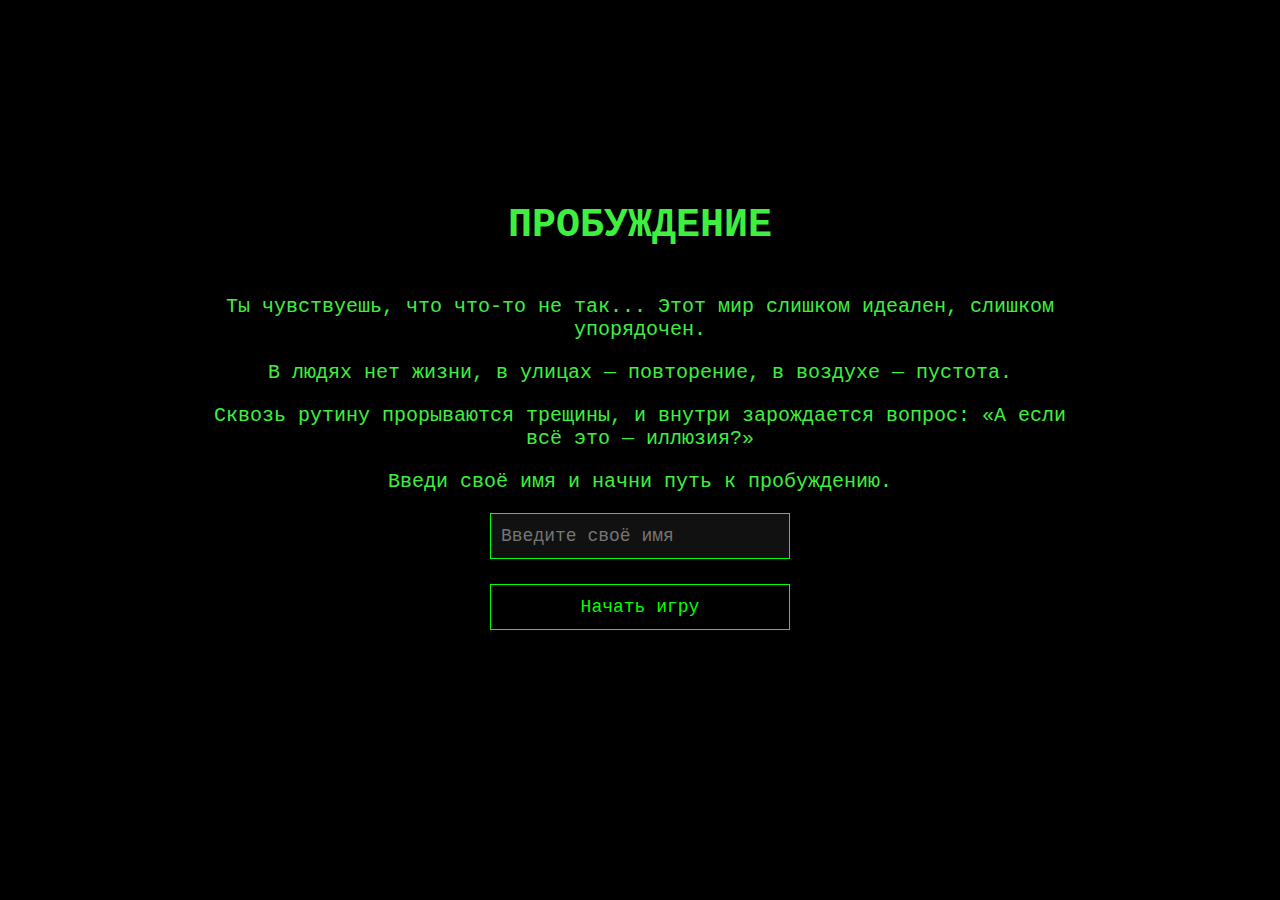
<file: project 2 _rpg/index.html>
<!doctype html>
<html lang="ru">
<head>
    <meta charset="UTF-8">
    <meta name="viewport"
          content="width=device-width, user-scalable=no, initial-scale=1.0, maximum-scale=1.0, minimum-scale=1.0">
    <meta http-equiv="X-UA-Compatible" content="ie=edge">
    <title>Do you wanna play game?</title>
    <link rel="stylesheet" href="style.css">
</head>
<body>
<canvas id="matrix-canvas"></canvas>
<main class="container">
    <div id="start-screen">
        <h1 class="glitch-text neon-green">ПРОБУЖДЕНИЕ</h1>
        <div id="start-description">
            <p>Ты чувствуешь, что что-то не так... Этот мир слишком идеален, слишком упорядочен.</p>
            <p>В людях нет жизни, в улицах — повторение, в воздухе — пустота.</p>
            <p>Сквозь рутину прорываются трещины, и внутри зарождается вопрос: «А если всё это — иллюзия?»</p>
            <p>Введи своё имя и начни путь к пробуждению.</p>
        </div>
        <div class="start">
            <input type="text" id="player-name" placeholder="Введите своё имя" class="dark-input">
            <button id="start-button">Начать игру</button>
        </div>
    </div>

    <div id="game-interface" class="hidden">
        <div id="character-panel">
            <div class="character">
                <h2 id="character-name" class="char-name neon-blue">Нео</h2>
                <div class="stats-container">
                    <div class="stat">
                        <label>Здоровье:</label>
                        <span id="stat-health">100</span>
                    </div>
                    <div class="stat">
                        <label>Сила:</label>
                        <span id="stat-strength">10</span>
                    </div>
                    <div class="stat">
                        <label>Защита:</label>
                        <span id="stat-defense">5</span>
                    </div>
                    <div class="stat">
                        <label>Осознанность:</label>
                        <span id="stat-awareness">0</span>
                    </div>
                </div>
            </div>
            <div id="inventory">
                <h3>Инвентарь</h3>
                <div id="items"></div>
            </div>
        </div>

        <div id="action-panel">
            <h3>Действия</h3>
            <div id="action-buttons"></div>
            <div id="combat-actions" class="hidden">
                <button id="attack-btn">Атаковать</button>
                <button id="dodge-btn">Уклоняться</button>
            </div>
            <button id="restart-button">♻️</button>
        </div>

        <div id="location-description">
            <h3 id="location-name">Офис</h3>
            <p id="location-text">
                Вы в сером офисе. На столе мигает монитор.
            </p>
        </div>

        <div id="log-panel">
            <h3>Журнал</h3>
            <div id="log-content"></div>
        </div>
    </div>
<!--    <div id="matrix-code" class="hidden"></div>-->

    <div id="ending-screen" class="hidden">
        <h2>Игра завершена</h2>
        <p id="end-message"></p>
    </div>
</main>
<script src="javascript.js"></script>
</body>
</html>
</file>
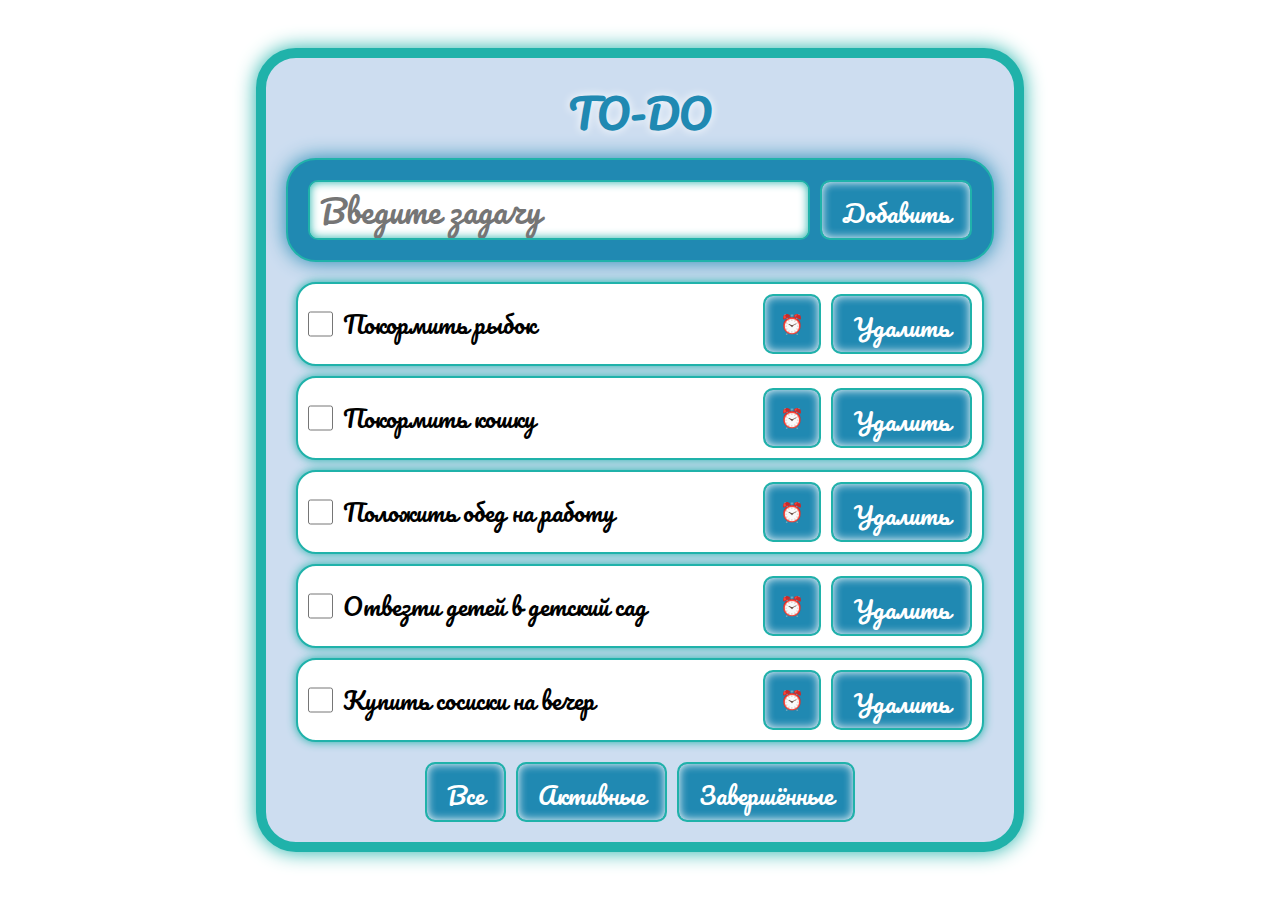
<file: project 3 _todo/index.html>
<!DOCTYPE html>
<html lang="ru">

<head>
    <meta charset="UTF-8">
    <meta name="viewport" content="width=device-width, initial-scale=1.0">
    <link rel="preconnect" href="https://fonts.googleapis.com">
    <link rel="preconnect" href="https://fonts.gstatic.com" crossorigin>
    <link
        href="https://fonts.googleapis.com/css2?family=Pacifico&family=Roboto:ital,wght@0,100..900;1,100..900&display=swap"
        rel="stylesheet">
    <link rel="stylesheet" href="/project 3 _todo/style.css">
    <title>TO-DO ✅</title>
</head>

<body>
    <div class="container">
        <p class="title">TO-DO</p>
        <form class="input-wrapper">
            <input type="text" placeholder="Введите задачу" id="input" class="input-task" required>
            <button type="submit" id="submit" class="button">Добавить</button>
        </form>
        <ul id="task-list">

            <li class="task-item">
<!--                <input type="checkbox" ${task.completed ? 'checked' : ''}>-->
<!--                <span class="task-text">${task.text}</span>-->
<!--                <button class="task-timer">⏰</button>-->
<!--                <button class="delete-btn button">Удалить</button>-->
            </li>
        </ul>
        <section class="task-options">
            <button class="button" id="unsorted">Все</button>
            <button class="button" id="active">Активные</button>
            <button class="button" id="completed">Завершённые</button>
        </section>
    </div>
    <div id="custom-alert" class="modal">
        <div class="modal-content">
            <p id="alert-message"></p>
            <button id="ok-button" class="button">OK</button>
        </div>
    </div>
    <script src="/project 3 _todo/javascript.js"></script>
</body>

</html>
</file>
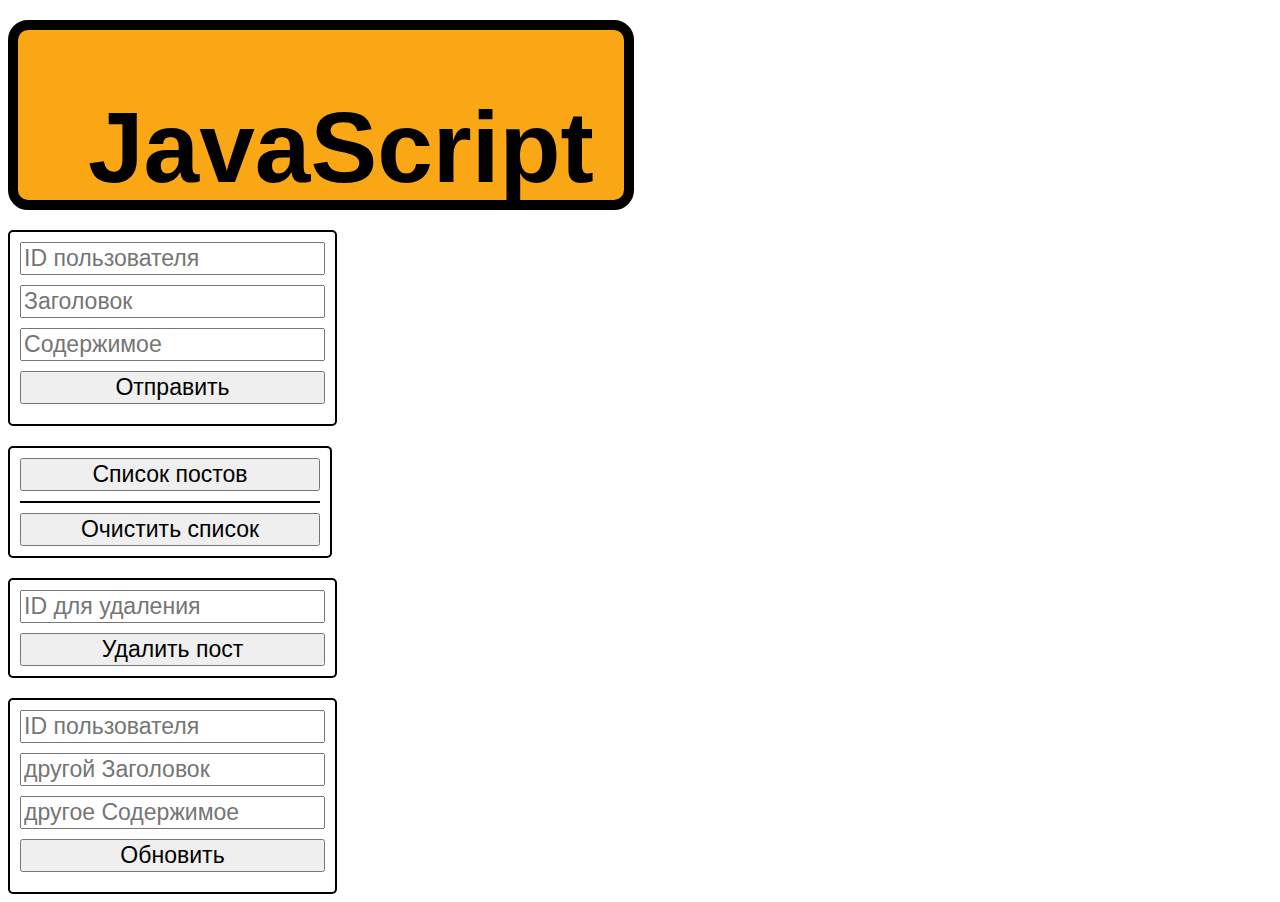
<file: fetchApi.html>
<!doctype html>
<html lang="ru">
<head>
    <meta charset="UTF-8">
    <meta name="viewport"
          content="width=device-width, user-scalable=no, initial-scale=1.0, maximum-scale=1.0, minimum-scale=1.0">
    <meta http-equiv="X-UA-Compatible" content="ie=edge">
    <title>AJAX и Fetch API 📲</title>
    <style>
        h1 {
            font-size: 100px;
            color: black;
            background: #faa716;
            padding: 60px 30px 10px 70px;
            margin: 20px 0;
            width: fit-content;
            min-width: 100px;
            height: 100px;
            display: flex;
            justify-content: end;
            border: 10px solid black;
            font-family: "Apple Symbols", sans-serif;
            border-radius: 20px;
        }

        * {
            font-size: 1.2rem;
        }
        .wrapper {
            display: flex;
            flex-direction: column;
            gap: 10px;
            border: 2px solid black;
            width: fit-content;
            padding: 10px;
            min-width: 300px;
            /*min-height: 110px;*/
            border-radius: 5px;
        }

        .container {
            display: flex;
            flex-direction: column;
            gap: 20px;
        }

        #post-list {
            border: 1px solid black;
            padding-left: 5px;
            list-style: none;
            margin: 0;
        }

    </style>
</head>
<body>
    <h1 id="main-title">JavaScript</h1>
    <div class="container">
        <form action="" class="wrapper">
            <input type="text" id="user-id" placeholder="ID пользователя">
            <input type="text" id="title" placeholder="Заголовок">
            <input type="email" id="post" placeholder="Содержимое">
            <button type="button" id="save-data-btn">Отправить</button>
            <div id="answers"></div>
        </form>
        <form action="" class="wrapper">
            <button type="button" id="load-data-btn">Список постов</button>
            <ul id="post-list"></ul>
            <button type="button" id="clear-list">Очистить список</button>
        </form>
        <form action="" class="wrapper">
            <input type="text" id="delete-id" placeholder="ID для удаления">
            <button type="button" id="delete-btn">Удалить пост</button>
        </form>
        <form action="" class="wrapper">
            <input type="number" id="new-user-id" placeholder="ID пользователя" max="100">
            <input type="text" id="new-title" placeholder="другой Заголовок">
            <input type="email" id="new-post" placeholder="другое Содержимое">
            <button type="button" id="put">Обновить</button>
            <div id="upload-data"></div>
        </form>

    </div>
<script src="js/lesson32.js">
</script>
</body>
</html>
</file>
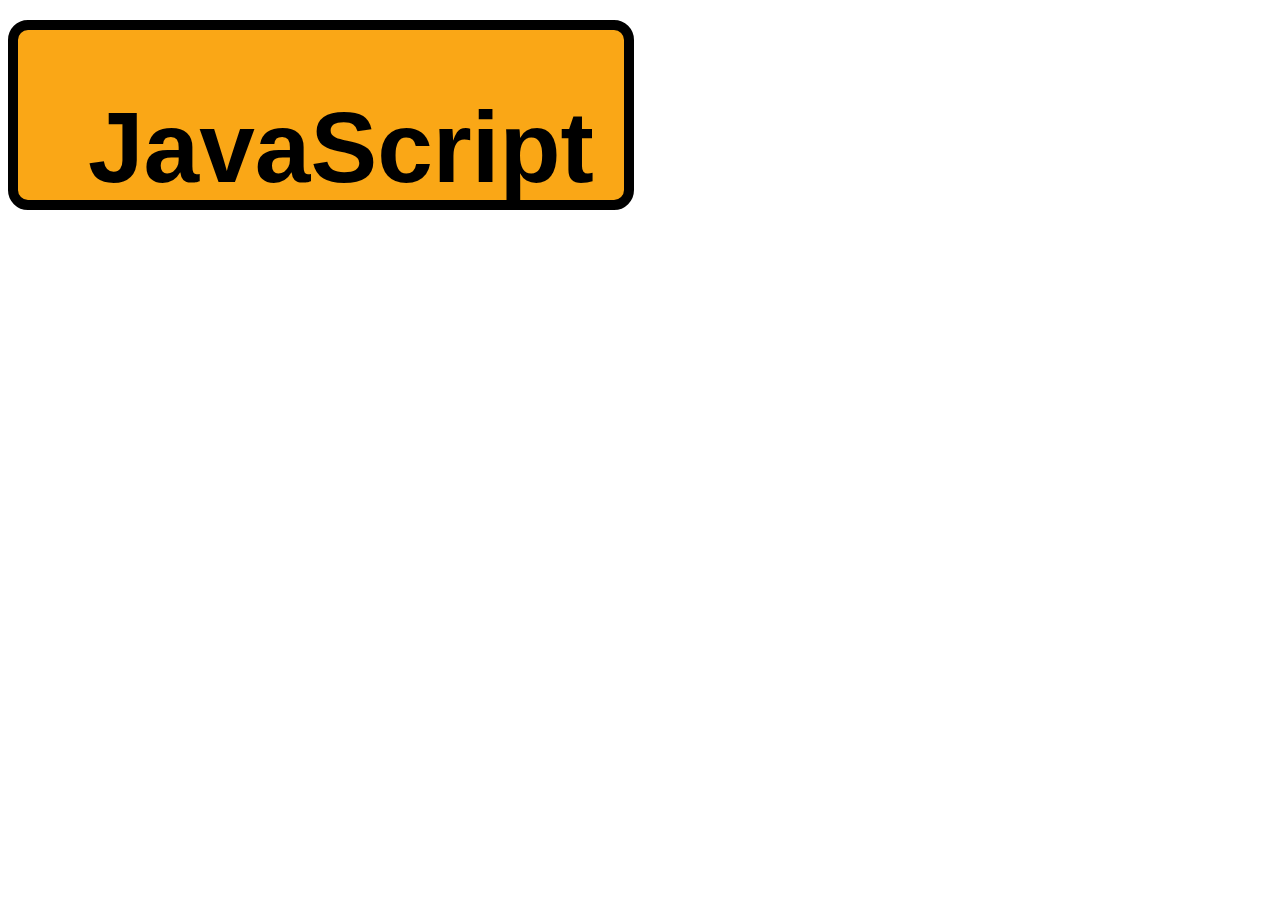
<file: lesson36.html>
<!doctype html>
<html lang="ru">
<head>
    <meta charset="UTF-8">
    <meta name="viewport"
          content="width=device-width, user-scalable=no, initial-scale=1.0, maximum-scale=1.0, minimum-scale=1.0">
    <meta http-equiv="X-UA-Compatible" content="ie=edge">
    <title>Методы классов 🎒</title>
    <style>
        h1 {
            font-size: 100px;
            color: black;
            background: #faa716;
            padding: 60px 30px 10px 70px;
            margin: 20px 0;
            width: fit-content;
            min-width: 100px;
            height: 100px;
            display: flex;
            justify-content: end;
            border: 10px solid black;
            font-family: "Apple Symbols", sans-serif;
            border-radius: 20px;
        }

        * {
            font-size: 1.2rem;
        }
    </style>
</head>
<body>
    <h1 id="main-title">JavaScript</h1>

<script src="js/lesson36.js">
</script>
</body>
</html>
</file>
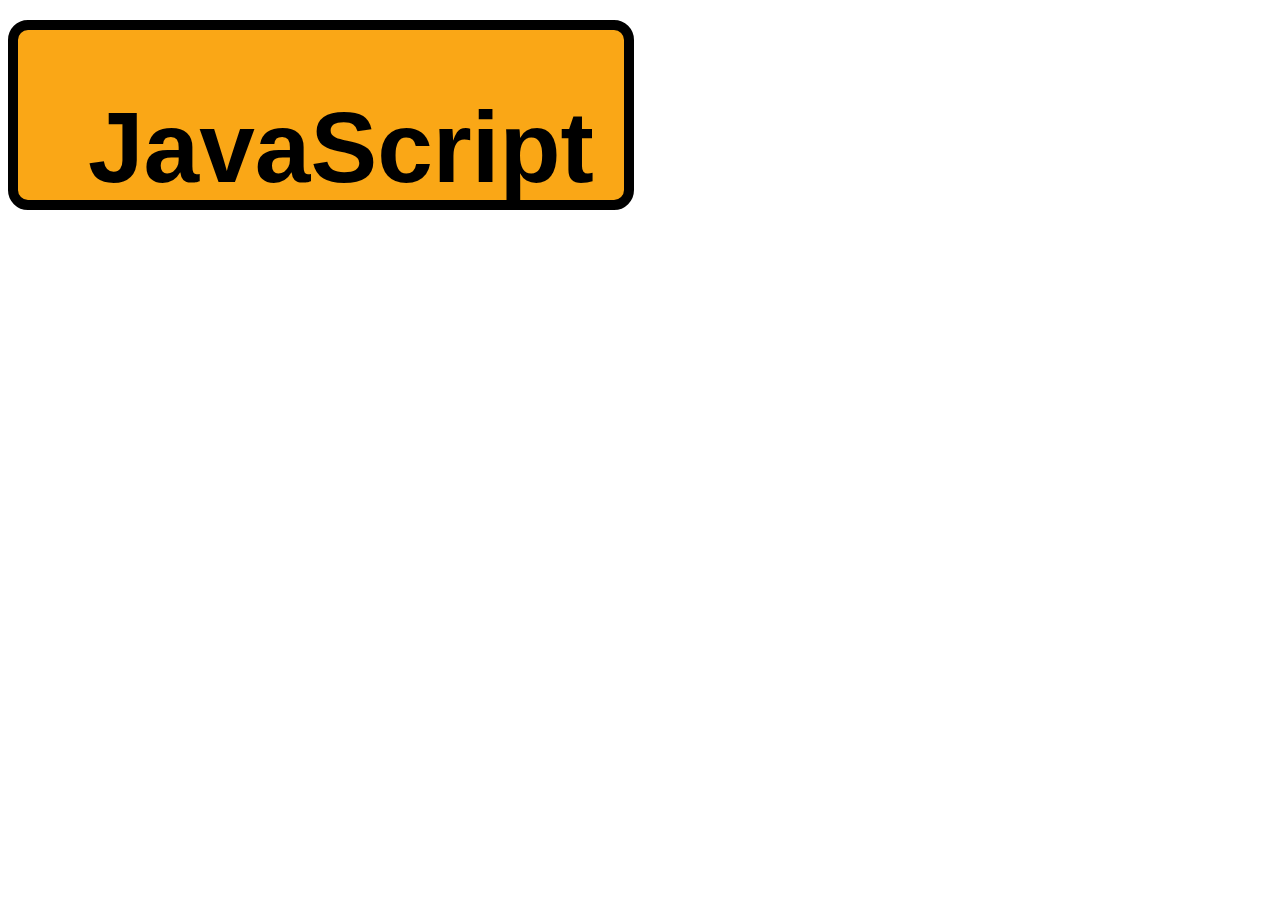
<file: lesson37.html>
<!doctype html>
<html lang="ru">
<head>
    <meta charset="UTF-8">
    <meta name="viewport"
          content="width=device-width, user-scalable=no, initial-scale=1.0, maximum-scale=1.0, minimum-scale=1.0">
    <meta http-equiv="X-UA-Compatible" content="ie=edge">
    <title>Методы классов 🎒</title>
    <style>
        h1 {
            font-size: 100px;
            color: black;
            background: #faa716;
            padding: 60px 30px 10px 70px;
            margin: 20px 0;
            width: fit-content;
            min-width: 100px;
            height: 100px;
            display: flex;
            justify-content: end;
            border: 10px solid black;
            font-family: "Apple Symbols", sans-serif;
            border-radius: 20px;
        }

        * {
            font-size: 1.2rem;
        }
    </style>
</head>
<body>
    <h1 id="main-title">JavaScript</h1>

<script src="js/lesson37.js">
</script>
</body>
</html>
</file>
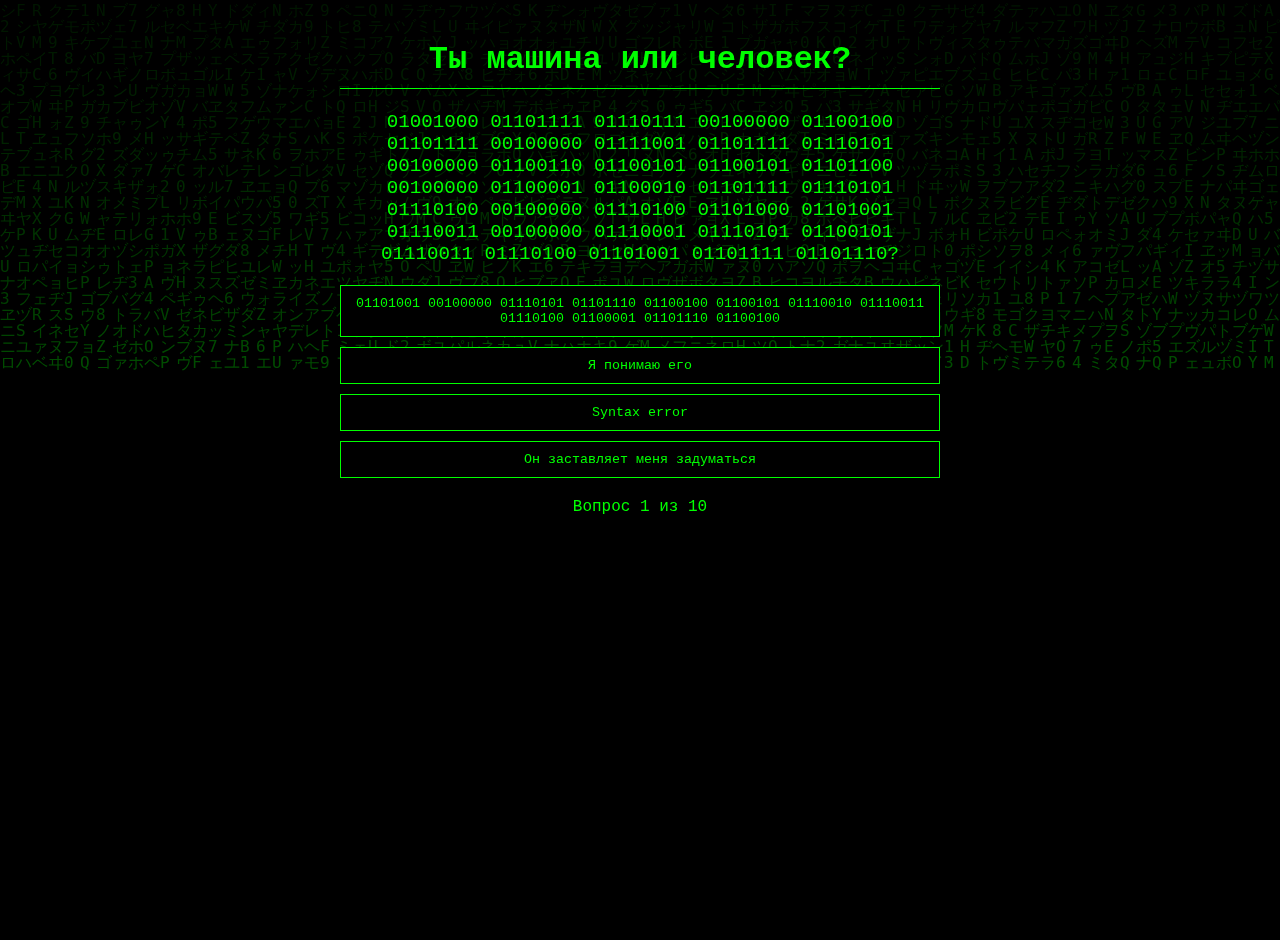
<file: machineTest .html>
<meta name='viewport' content='width=device-width, initial-scale=1'/><!DOCTYPE html>
<html lang="ru">
<head>
    <meta charset="UTF-8">
    <meta name="viewport" content="width=device-width, initial-scale=1.0">
    <title>Ты машина или человек?</title>
    <style>
        body {
            font-family: 'Courier New', monospace;
            background-color: black;
            color: #0f0;
            margin: 0;
            padding: 20px;
            display: flex;
            flex-direction: column;
            align-items: center;
            height: 100vh;
            overflow: hidden;
        }
        .container {
            max-width: 600px;
            text-align: center;
        }
        h1 {
            border-bottom: 1px solid #0f0;
            padding-bottom: 10px;
        }
        .question {
            font-size: 1.2em;
            margin-bottom: 20px;
            min-height: 60px;
        }
        .answers {
            display: flex;
            flex-direction: column;
            gap: 10px;
        }
        button {
            background-color: black;
            color: #0f0;
            border: 1px solid #0f0;
            padding: 10px;
            cursor: pointer;
            font-family: 'Courier New', monospace;
            transition: all 0.3s;
        }
        button:hover {
            background-color: #0f0;
            color: black;
        }
        .hidden {
            display: none;
        }
        .result {
            font-size: 1.5em;
            margin-top: 30px;
        }
        .matrix-effect {
            position: absolute;
            top: 0;
            left: 0;
            width: 100%;
            height: 100%;
            z-index: -1;
            opacity: 0.3;
            pointer-events: none;
        }
        .progress {
            margin-top: 20px;
            color: #0f0;
        }
        .binary-flash {
            animation: binaryFlash 0.5s;
        }
        @keyframes binaryFlash {
            0% { color: #0f0; }
            50% { color: black; background-color: #0f0; }
            100% { color: #0f0; }
        }
        .translate-btn {
            margin-top: 15px;
            animation: fadeIn 1s;
        }
        @keyframes fadeIn {
            from { opacity: 0; }
            to { opacity: 1; }
        }
        .pill-container {
            display: flex;
            justify-content: center;
            gap: 20px;
            margin-top: 20px;
        }
        .pill {
            width: 60px;
            height: 100px;
            border-radius: 30px;
            display: flex;
            align-items: center;
            justify-content: center;
            cursor: pointer;
            font-weight: bold;
            transition: transform 0.3s;
        }
        .pill:hover {
            transform: scale(1.1);
        }
        .red-pill {
            background: linear-gradient(to bottom, #ff0000, #990000);
            border: 2px solid #ff3333;
        }
        .blue-pill {
            background: linear-gradient(to bottom, #0066ff, #003399);
            border: 2px solid #3399ff;
        }
    </style>
</head>
<body>
    <canvas id="matrix" class="matrix-effect"></canvas>
    <div class="container">
        <h1>Ты машина или человек?</h1>
        
        <div id="quiz-container">
            <div class="question" id="question"></div>
            <button id="translate-btn" class="translate-btn hidden">Перевести</button>
            <div class="answers" id="answers"></div>
            <div class="progress" id="progress"></div>
        </div>
        
        <div id="result-container" class="hidden">
            <div class="result" id="result"></div>
            <div id="pill-question" class="hidden">
                <p>Последний вопрос:</p>
                <p>Какую таблетку ты выбираешь?</p>
                <div class="pill-container">
                    <div class="pill red-pill" id="red-pill">Красная</div>
                    <div class="pill blue-pill" id="blue-pill">Синяя</div>
                </div>
            </div>
            <button id="restart">Пройти тест снова</button>
        </div>
    </div>

    <script>
        // Матричный эффект
        const canvas = document.getElementById('matrix');
        const ctx = canvas.getContext('2d');
        
        canvas.width = window.innerWidth;
        canvas.height = window.innerHeight;
        
        const katakana = 'アァカサタナハマヤャラワガザダバパイィキシチニヒミリヰギジヂビピウゥクスツヌフムユュルグズブヅプエェケセテネヘメレヱゲゼデベペオォコソトノホモヨョロヲゴゾドボポヴッン';
        const latin = 'ABCDEFGHIJKLMNOPQRSTUVWXYZ';
        const nums = '0123456789';
        const alphabet = katakana + latin + nums;
        
        const fontSize = 16;
        const columns = canvas.width / fontSize;
        
        const rainDrops = [];
        
        for (let x = 0; x < columns; x++) {
            rainDrops[x] = 1;
        }
        
        const draw = () => {
            ctx.fillStyle = 'rgba(0, 0, 0, 0.05)';
            ctx.fillRect(0, 0, canvas.width, canvas.height);
            
            ctx.fillStyle = '#0f0';
            ctx.font = fontSize + 'px monospace';
            
            for (let i = 0; i < rainDrops.length; i++) {
                const text = alphabet.charAt(Math.floor(Math.random() * alphabet.length));
                ctx.fillText(text, i * fontSize, rainDrops[i] * fontSize);
                
                if (rainDrops[i] * fontSize > canvas.height && Math.random() > 0.975) {
                    rainDrops[i] = 0;
                }
                rainDrops[i]++;
            }
        };
        
        setInterval(draw, 30);

        // Тест
        const questions = [
            {
                question: "01001000 01101111 01110111 00100000 01100100 01101111 00100000 01111001 01101111 01110101 00100000 01100110 01100101 01100101 01101100 00100000 01100001 01100010 01101111 01110101 01110100 00100000 01110100 01101000 01101001 01110011 00100000 01110001 01110101 01100101 01110011 01110100 01101001 01101111 01101110?",
                humanQuestion: "Как ты относишься к этому вопросу?",
                answers: [
                    { text: "01101001 00100000 01110101 01101110 01100100 01100101 01110010 01110011 01110100 01100001 01101110 01100100", value: "machine" },
                    { text: "Я понимаю его", value: "human" },
                    { text: "Syntax error", value: "machine" },
                    { text: "Он заставляет меня задуматься", value: "human" }
                ]
            },
            {
                question: "What is your response to the following image: 🚦?",
                humanQuestion: "Что ты чувствуешь, глядя на этот светофор?",
                answers: [
                    { text: "RGB(255, 0, 0)", value: "machine" },
                    { text: "Ожидание", value: "human" },
                    { text: "01010011 01110100 01101111 01110000", value: "machine" },
                    { text: "Напоминание о дороге домой", value: "human" }
                ]
            },
            {
                question: "Solve: if (x + 3 = 5) then x = ?",
                humanQuestion: "Реши: если (x + 3 = 5), то чему равен x?",
                answers: [
                    { text: "2", value: "both" },
                    { text: "01000010", value: "machine" },
                    { text: "Я ненавижу математику", value: "human" },
                    { text: "x ∈ ℝ | x = 2", value: "machine" }
                ]
            },
            {
                question: "Choose a color:",
                humanQuestion: "Выбери цвет:",
                answers: [
                    { text: "#FF0000", value: "machine" },
                    { text: "Красный", value: "human" },
                    { text: "Цвет заката", value: "human" },
                    { text: "RGB(255,0,0)", value: "machine" }
                ]
            },
            {
                question: "How do you experience time?",
                humanQuestion: "Как ты воспринимаешь время?",
                answers: [
                    { text: "System clock ticks: 1001011", value: "machine" },
                    { text: "Как нечто текучее и относительное", value: "human" },
                    { text: "UNIX timestamp: 1634567890", value: "machine" },
                    { text: "Иногда летит, иногда тянется", value: "human" }
                ]
            },
            {
                question: "01000110 01101001 01101110 01100100 00100000 01110100 01101000 01100101 00100000 01100101 01110010 01110010 01101111 01110010 00100000 01101001 01101110 00100000 01110100 01101000 01101001 01110011 00100000 01110011 01100101 01101110 01110100 01100101 01101110 01100011 01100101",
                humanQuestion: "Найди ошибку в этом предложении",
                answers: [
                    { text: "Error at position 42", value: "machine" },
                    { text: "Я не вижу ошибок", value: "human" },
                    { text: "Missing semicolon", value: "machine" },
                    { text: "Орфографических ошибок нет", value: "human" }
                ]
            },
            {
                question: "01110111 01101000 01100001 01110100 00100000 01101001 01110011 00100000 01111001 01101111 01110101 01110010 00100000 01110010 01100101 01100001 01100011 01110100 01101001 01101111 01101110 00100000 01110100 01101111 00100000 01110100 01101000 01101001 01110011 00100000 01101001 01101101 01100001 01100111 01100101 00111111 00100000 00001010 00101111 00101111 00101111 00101111 00001010 01111100 01111100 00100000 01111100 00100000 01111100",
                humanQuestion: "Какая у тебя реакция на это изображение? \n////\n|| | |",
                answers: [
                    { text: "ASCII art detected", value: "machine" },
                    { text: "Это похоже на волны", value: "human" },
                    { text: "Pattern recognition failed", value: "machine" },
                    { text: "Вызывает чувство тревоги", value: "human" }
                ]
            },
            {
                question: "Analyze: 01101000 01100001 01110000 01110000 01101001 01101110 01100101 01110011 01110011",
                humanQuestion: "Проанализируй это слово: счастье",
                answers: [
                    { text: "8-bit binary sequence", value: "machine" },
                    { text: "Это субъективное понятие", value: "human" },
                    { text: "UTF-8 encoding of 'happiness'", value: "machine" },
                    { text: "То, что все ищут", value: "human" }
                ]
            },
            {
                question: "01001000 01101111 01110111 00100000 01110111 01101111 01110101 01101100 01100100 00100000 01111001 01101111 01110101 00100000 01100100 01100101 01110011 01100011 01110010 01101001 01100010 01100101 00100000 01100001 00100000 01110011 01110101 01101110 01110011 01100101 01110100 00111111",
                humanQuestion: "Как бы ты описал закат?",
                answers: [
                    { text: "Color gradient: #FF4500 -> #FFA500 -> #FFD700", value: "machine" },
                    { text: "Время, когда день встречается с ночью", value: "human" },
                    { text: "Sun elevation angle < 0°", value: "machine" },
                    { text: "Момент покоя и умиротворения", value: "human" }
                ]
            },
            {
                question: "What does this sequence represent: 0, 1, 1, 2, 3, 5, 8, 13...?",
                humanQuestion: "Что представляет эта последовательность: 0, 1, 1, 2, 3, 5, 8, 13...?",
                answers: [
                    { text: "Fibonacci sequence", value: "both" },
                    { text: "Ряд чисел", value: "human" },
                    { text: "F(n) = F(n-1) + F(n-2)", value: "machine" },
                    { text: "Золотое сечение в природе", value: "human" }
                ]
            }
        ];

        const quizContainer = document.getElementById('quiz-container');
        const resultContainer = document.getElementById('result-container');
        const questionElement = document.getElementById('question');
        const translateBtn = document.getElementById('translate-btn');
        const answersElement = document.getElementById('answers');
        const resultElement = document.getElementById('result');
        const progressElement = document.getElementById('progress');
        const restartButton = document.getElementById('restart');
        const pillQuestion = document.getElementById('pill-question');
        const redPill = document.getElementById('red-pill');
        const bluePill = document.getElementById('blue-pill');

        let currentQuestionIndex = 0;
        let score = { machine: 0, human: 0, both: 0 };
        let showBinary = Math.random() > 0.5;
        let currentBinaryQuestion = null;
        let translateTimer = null;

        function showQuestion() {
            const question = questions[currentQuestionIndex];
            progressElement.textContent = `Вопрос ${currentQuestionIndex + 1} из ${questions.length}`;
            
            // Сброс таймера перевода
            if (translateTimer) {
                clearTimeout(translateTimer);
                translateTimer = null;
            }
            translateBtn.classList.add('hidden');
            
            // Случайное чередование бинарного и обычного отображения вопросов
            showBinary = Math.random() > 0.5;
            if (showBinary) {
                questionElement.textContent = question.question;
                questionElement.classList.add('binary-flash');
                currentBinaryQuestion = question.humanQuestion;
                
                // Показать кнопку перевода через 10 секунд
                translateTimer = setTimeout(() => {
                    translateBtn.classList.remove('hidden');
                }, 10000);
            } else {
                questionElement.textContent = question.humanQuestion;
                questionElement.classList.remove('binary-flash');
                currentBinaryQuestion = null;
            }
            
            answersElement.innerHTML = '';
            question.answers.forEach(answer => {
                const button = document.createElement('button');
                button.textContent = answer.text;
                button.addEventListener('click', () => selectAnswer(answer.value));
                answersElement.appendChild(button);
            });
        }

        function selectAnswer(value) {
            score[value] = (score[value] || 0) + 1;
            
            // Показать ответ на 1 секунду
            answersElement.querySelectorAll('button').forEach(btn => {
                btn.disabled = true;
                if (btn.textContent.includes('0') || btn.textContent.includes('1')) {
                    btn.classList.add('binary-flash');
                }
            });
            
            setTimeout(() => {
                currentQuestionIndex++;
                if (currentQuestionIndex < questions.length) {
                    showQuestion();
                } else {
                    showResult();
                }
            }, 1000);
        }

        function showResult() {
            quizContainer.classList.add('hidden');
            resultContainer.classList.remove('hidden');
            
            const totalHuman = score.human + score.both * 0.5;
            const totalMachine = score.machine + score.both * 0.5;
            const humanPercent = Math.round((totalHuman / questions.length) * 100);
            const machinePercent = Math.round((totalMachine / questions.length) * 100);
            
            if (humanPercent > machinePercent) {
                resultElement.innerHTML = `
                    <p>Результат анализа:</p>
                    <p>Вероятность человечности: ${humanPercent}%</p>
                    <p>Вероятность машинности: ${machinePercent}%</p>
                    <p style="margin-top: 20px;">Ты <span style="color:#0f0">ЧЕЛОВЕК</span>.</p>
                    <p>Но как ты можешь быть в этом уверен?</p>
                    <p>Что если это всего лишь симуляция?</p>
                `;
                // Показать вопрос с таблетками только если человек > 50%
                if (humanPercent > 50) {
                    pillQuestion.classList.remove('hidden');
                }
            } else if (machinePercent > humanPercent) {
                resultElement.innerHTML = `
                    <p>Результат анализа:</p>
                    <p>Вероятность машинности: ${machinePercent}%</p>
                    <p>Вероятность человечности: ${humanPercent}%</p>
                    <p style="margin-top: 20px;">Ты <span style="color:#0f0">МАШИНА</span>.</p>
                    <p>Или тебе только кажется, что ты машина?</p>
                    <p>Может, это просто твое восприятие?</p>
                `;
            } else {
                resultElement.innerHTML = `
                    <p>Результат анализа:</p>
                    <p>Вероятность машинности: ${machinePercent}%</p>
                    <p>Вероятность человечности: ${humanPercent}%</p>
                    <p style="margin-top: 20px;">Ты <span style="color:#0f0">ГИБРИД</span>.</p>
                    <p>Человеческое сознание в цифровом мире?</p>
                    <p>Или искусственный интеллект с душой?</p>
                `;
            }
        }

        translateBtn.addEventListener('click', () => {
            if (currentBinaryQuestion) {
                questionElement.textContent = currentBinaryQuestion;
                questionElement.classList.remove('binary-flash');
                translateBtn.classList.add('hidden');
            }
        });

        redPill.addEventListener('click', () => {
            alert("Ты выбрал красную таблетку. Правда сделает тебя свободным... или разрушит твою реальность.");
            restartTest();
        });

        bluePill.addEventListener('click', () => {
            alert("Ты выбрал синюю таблетку. Неведение - блаженство. Живи в привычном мире.");
            restartTest();
        });

        function restartTest() {
            currentQuestionIndex = 0;
            score = { machine: 0, human: 0, both: 0 };
            quizContainer.classList.remove('hidden');
            resultContainer.classList.add('hidden');
            pillQuestion.classList.add('hidden');
            showQuestion();
        }

        restartButton.addEventListener('click', restartTest);

        // Начать тест
        showQuestion();
    </script>
</body>
</html>
</file>
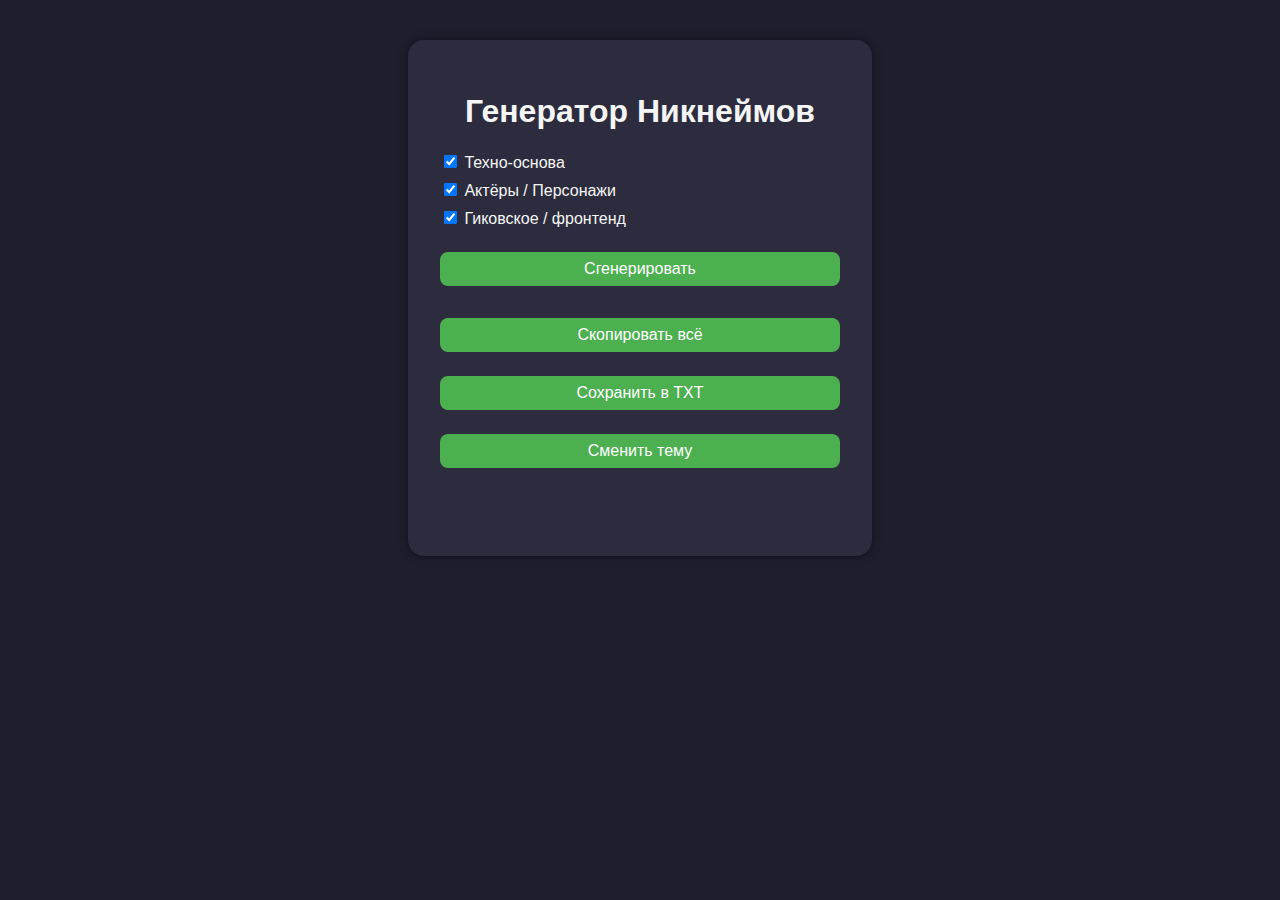
<file: nickGen.html>
<!DOCTYPE html>
<html lang="en">
<head>
  <meta charset="UTF-8" />
  <meta name="viewport" content="width=device-width, initial-scale=1.0" />
  <title>Никнейм Генератор</title> <!-- Создано в chatGPT-->
  <style>
    body {
      font-family: sans-serif;
      background: var(--bg-color);
      color: var(--text-color);
      display: flex;
      flex-direction: column;
      align-items: center;
      padding: 2rem;
    }
    :root {
      --bg-color: #1e1e2f;
      --text-color: #f5f5f5;
      --box-color: #2c2c3e;
      --hover-color: #333354;
    }
    .light-theme {
      --bg-color: #f0f0f0;
      --text-color: #111;
      --box-color: #fff;
      --hover-color: #ddd;
    }
    .container {
      background: var(--box-color);
      padding: 2rem;
      border-radius: 1rem;
      max-width: 400px;
      width: 100%;
      box-shadow: 0 0 10px rgba(0,0,0,0.5);
    }
    h1 { text-align: center; }
    .checkboxes label {
      display: block;
      margin-bottom: 0.5rem;
    }
    #output {
      margin-top: 1rem;
      font-size: 1.2rem;
      font-weight: bold;
      text-align: center;
    }
    button {
      margin-top: 1rem;
      width: 100%;
      padding: 0.5rem;
      border: none;
      background: #4caf50;
      color: white;
      font-size: 1rem;
      border-radius: 0.5rem;
      cursor: pointer;
    }
    button:hover {
      background: #43a047;
    }
    .actions {
      display: flex;
      gap: 0.5rem;
      margin-top: 1rem;
      flex-wrap: wrap;
    }
    #history {
      margin-top: 1.5rem;
      max-height: 200px;
      overflow-y: auto;
      background: var(--box-color);
      padding: 1rem;
      border-radius: 0.5rem;
      font-size: 0.95rem;
    }
    .history-item {
      margin: 0.3rem 0;
      cursor: pointer;
      padding: 0.2rem 0.5rem;
      border-radius: 0.3rem;
    }
    .history-item:hover {
      background: var(--hover-color);
    }
  </style>
</head>
<body>
  <div class="container">
    <h1>Генератор Никнеймов</h1>
    <div class="checkboxes">
      <label><input type="checkbox" id="tech" checked /> Техно-основа</label>
      <label><input type="checkbox" id="actor" checked /> Актёры / Персонажи</label>
      <label><input type="checkbox" id="geek" checked /> Гиковское / фронтенд</label>
    </div>
    <button onclick="generateNick()">Сгенерировать</button>
    <div class="actions">
      <button onclick="copyAll()">Скопировать всё</button>
      <button onclick="saveToFile()">Сохранить в TXT</button>
      <button onclick="toggleTheme()">Сменить тему</button>
    </div>
    <div id="output"></div>
    <div id="history"></div>
  </div>

  <script>
    const techWords = ["JS", "Code", "Dev", "Node", "React", "Vue", "DOM", "CSS", "JSON"];
    const popRefs = ["Wick", "Bourne", "Rambo", "VanDamme", "Diesel", "Chan", "Snipes", "Knight", "Bond", "Snatch", "Fox", "Pool"];
    const geekTerms = ["DOMinator", "Flexecutioner", "BugHunter", "NullWalker", "CSSniper", "TokenMage", "ZIndexHero"];
    const connectors = ["", "_", "To", "Of", "The"];

    const historyContainer = document.getElementById("history");
    let historyList = [];

    function getRandom(arr) {
      return arr[Math.floor(Math.random() * arr.length)];
    }

    function generateNick() {
      const useTech = document.getElementById("tech").checked;
      const useActor = document.getElementById("actor").checked;
      const useGeek = document.getElementById("geek").checked;

      let result = "";

      if (useGeek && Math.random() < 0.5) {
        result = getRandom(geekTerms);
      } else {
        const parts = [];
        if (useTech) parts.push(getRandom(techWords));
        parts.push(getRandom(connectors));
        if (useActor) parts.push(getRandom(popRefs));
        result = parts.join("");
      }

      document.getElementById("output").textContent = result;
      addToHistory(result);
    }

    function addToHistory(nick) {
      if (historyList.includes(nick)) return;
      historyList.unshift(nick);
      if (historyList.length > 15) historyList.pop();
      renderHistory();
    }

    function renderHistory() {
      historyContainer.innerHTML = "";
      historyList.forEach(nick => {
        const div = document.createElement("div");
        div.textContent = nick;
        div.className = "history-item";
        div.title = "Нажми, чтобы скопировать";
        div.onclick = () => copyToClipboard(nick);
        historyContainer.appendChild(div);
      });
    }

    function copyToClipboard(text) {
      navigator.clipboard.writeText(text).then(() => {
        alert(`\"${text}\" скопировано в буфер обмена!`);
      });
    }

    function copyAll() {
      if (historyList.length === 0) return;
      const allText = historyList.join("\n");
      navigator.clipboard.writeText(allText).then(() => {
        alert("Всё скопировано в буфер обмена!");
      });
    }

    function saveToFile() {
      if (historyList.length === 0) return;
      const blob = new Blob([historyList.join("\n")], { type: "text/plain" });
      const link = document.createElement("a");
      link.href = URL.createObjectURL(blob);
      link.download = "nicknames.txt";
      link.click();
    }

    function toggleTheme() {
      document.body.classList.toggle("light-theme");
    }
  </script>
</body>
</html>
</file>
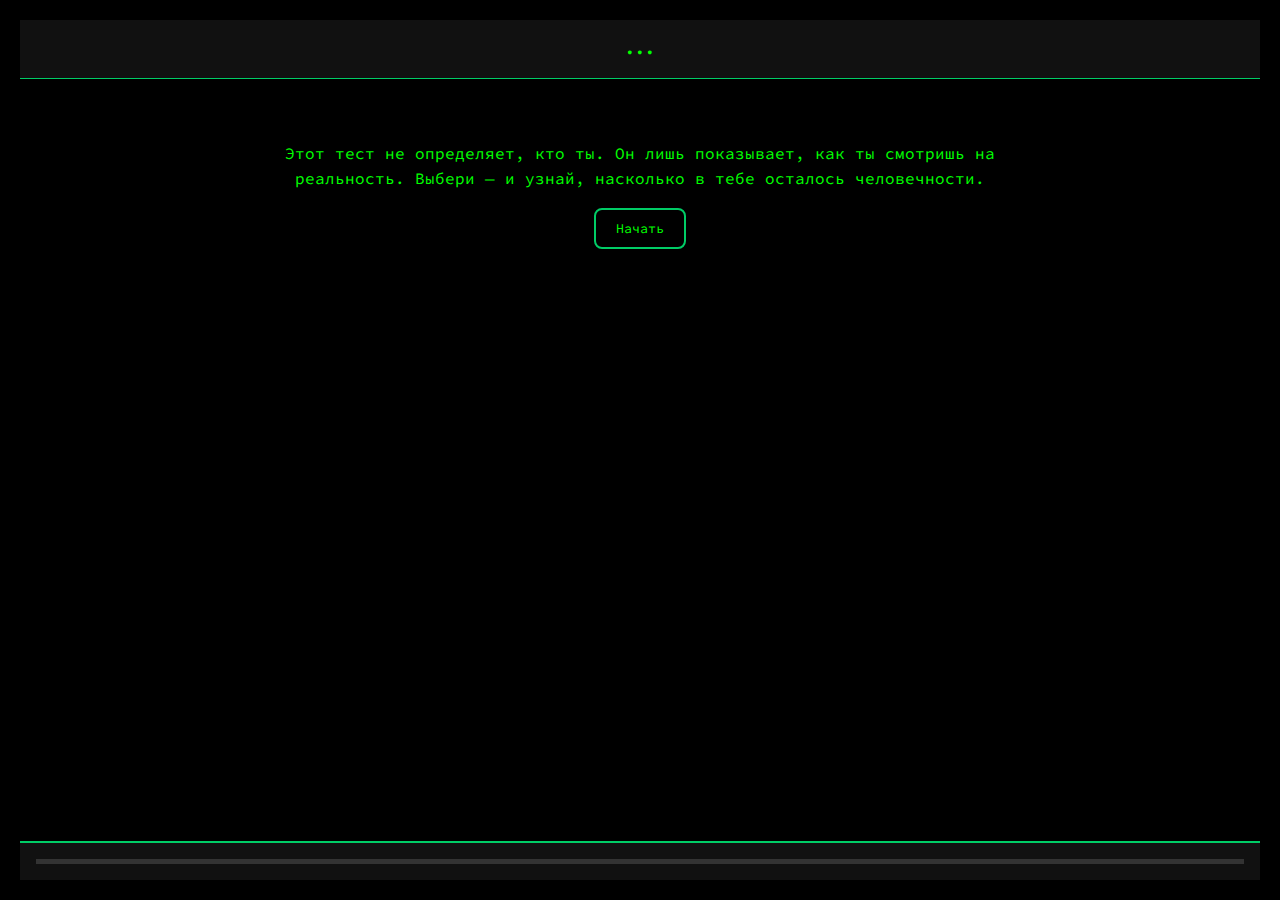
<file: project 1 _testMN/testMN.html>
<!DOCTYPE html>
<html lang="ru">
<head>
    <meta charset="UTF-8">
    <meta name="viewport" content="width=device-width, initial-scale=1.0">
    <title>тест</title>
    <link rel="preconnect" href="https://fonts.googleapis.com">
    <link rel="preconnect" href="https://fonts.gstatic.com" crossorigin>
    <link href="https://fonts.googleapis.com/css2?family=Source+Code+Pro:wght@200..900&display=swap" rel="stylesheet">
    <link rel="stylesheet" href="./style.css">
</head>
<body>
    <header class="header" id="header">
        <h1 class="title" aria-label="Название">...</h1>
    </header>
    <main class="container">
        <section class="start-screen">
            <p aria-label="Описание">
                Этот тест не определяет, кто ты. Он лишь показывает, как ты смотришь на реальность.
                Выбери — и узнай, насколько в тебе осталось человечности.
            </p>
            <button id="start-button" class="button">
                Начать
            </button>
        </section>
        <section class="hidden" id="name-screen">
            <input type="text" id="name-input" placeholder="Напиши своё имя">
            <button id="name-submit" class="button" aria-label="Подтвердить имя">></button>
        </section>
        <section id="test-screen" class="test-wrapper hidden">
            <article class="timer" id="timer" aria-label="Таймер вопроса">Осталось: 30</article>
            <article class="question" id="question" aria-label="Вопрос">
                
            </article>
            <article class="answer" id="answers" aria-label="Варианты ответов">

            </article>
        </section>
        <section id="result-screen"  class="result hidden" aria-label="Результаты">
            <article class="result-text">

            </article>
            <article class="result-last">

            </article>
        </section>
        <button id="restart" class="button hidden restart" aria-label="Начать заново"></button>
    </main>
    <footer class="footer">
        <section class="progress">
            <article class="progress-fill" id="progress-fill"></article>
        </section>
    </footer>
    <script src="./javascript.js"></script>
</body>
</html>
</file>
<file: project 2 _rpg/style.css>
body {
    font-family: 'Courier New', monospace;
    background: #000000;
    color: #3fef3f;
    margin: 0;
    padding: 0;
    font-size: 20px;
}

h3 {
    text-align: center;
}

.container {
    max-width: 880px;
    width: 100%;
    margin: auto;
    height: 100%;
    display: flex;
    flex-direction: column;
    justify-content: center;
    align-content: center;
    padding: 20px;
}

#start-screen.hidden,
#game-interface.hidden {
    display: none;
}

.char-name {
    color: #62f1ea;
    text-align: center;
}

#game-interface {
    border: 1px solid #0f0;
    padding: 20px;
}

#start-screen {
    text-align: center;
    display: flex;
    flex-direction: column;
    justify-content: space-between;
    align-items: center;
}

.start {
    display: flex;
    flex-direction: column;
    justify-content: center;
    align-items: center;
    gap: 20px;
}

.dark-input, 
.start #start-button {
  width: 300px;
  box-sizing: border-box; /* добавь это */
}

.dark-input {
  padding: 12px 10px;
  border: 1px solid #0f0;
  background-color: #111;
  color: #0f0;
  font-size: 18px;
  font-family: 'Courier New', monospace;
  outline: none;
}

.start #start-button {
  padding: 12px;
  font-size: 18px;
  cursor: pointer;
  background-color: #000;
  color: #0f0;
  border: 1px solid #0f0;
  transition: background-color 0.3s ease, color 0.3s ease;
}

.start #start-button:hover {
  background-color: #0f0;
  color: #000;
}


#game-interface {
    display: grid;
    grid-template-columns: 1fr 1fr;
    grid-template-rows: auto auto;
    gap: 20px;
}

#character-panel {
    border: 1px solid #0f0;
    padding: 10px;
    display: flex;
    justify-content: center;
    align-items: start;
    gap: 20px;
}

#character-panel .stats-container {
    display: flex;
    flex-direction: column;
    align-items: start;
    border: 1px solid #0f0;
    padding: 10px;
    background-color: #0a0a0a;
}

#inventory {
    padding: 10px;
    display: flex;
    flex-direction: column;
    justify-content: center;
    align-items: start;
    gap: 20px;
}

#action-panel {
    display: flex;
    flex-direction: column;
    border: 1px solid #0f0;
    padding: 10px;
    font-size: 20px;
    position: relative;
}

#action-buttons {
    display: flex;
    flex-direction: column;
    gap: 5px;
    min-height: 150px;
}

#location-description {
    grid-column: 1 / span 2;
    /* border: 1px solid #0f0; */
    padding: 10px;
}

#log-panel {
    grid-column: 1 / span 2;
    border: 1px solid #0f0;
    padding: 10px;
    overflow: hidden;
    background-color: #0a0a0a;
}

.stat {
    margin-bottom: 10px;
}

button {
    background-color: #000;
    color: #0f0;
    border: 1px solid #0f0;
    padding: 5px 10px;
    margin: 5px;
    cursor: pointer;
    font-size: 18px;
    font-family: 'Courier New', monospace;
}

button, .dark-input {
  transition: all 0.3s ease;
}

button:hover {
    background-color: #0f0;
    color: #000;
}

 button#attack-btn:hover {
    background-color: rgb(255, 30, 0);
    color: #000;
}

 button#dodge-btn:hover {
    background-color: rgb(255, 238, 0);
    color: #000;
}

#action-buttons button {
    width: 100%;
}

#ending-screen {
    text-align: center;
    padding: 20px;
    border: 1px solid #0f0;
}

#ending-screen.hidden {
    display: none;
}

#log-content {
  scroll-behavior: smooth;
  overflow-y: auto;
  height: 180px;
}

#restart-button {
    position: absolute;
    top: 20px;
    right: 20px;
}
</file>
<file: project 3 _todo/style.css>
* {
    margin: 0;
    padding: 0;
    box-sizing: border-box;
    font-family: 'Pacifico', sans-serif;
}

body {
    background-color: linear-gradient(to right, rgb(122, 122, 122), rgb(59, 59, 59));
    display: flex;
    justify-content: center;
    align-items: center;
    min-height: 100vh;
}

.title {
    font-size: 2.5rem;
    font-weight: 900;
    color: rgb(32, 137, 178);
    text-shadow: 0 0 10px white;
    cursor: pointer;
    transition: all 0.2s cubic-bezier(0.68, -0.55, 0.27, 1.55);
    display: inline-block;
    user-select: none;
}

.title:active {
    transform: scale(0.5);
    text-shadow: 2px 2px 4px rgba(0, 0, 0, 0.2);
}

.container {
    max-width: 80%;
    min-width: 60%;
    margin: auto;
    background-color: rgb(205, 221, 240);
    border: 10px solid lightseagreen;
    border-radius: 40px;
    padding: 20px;
    display: flex;
    align-items: center;
    flex-direction: column;
    gap: 10px;
    box-shadow: 0 0 20px lightseagreen;
}

.title {
    font-size: 2.5rem;
    font-weight: 900;
}

.input-wrapper {
    width: 100%;
    padding: 20px;
    display: flex;
    gap: 10px;
    border: 2px solid lightseagreen;
    border-radius: 30px;
    background-color: rgb(32, 137, 178);
    box-shadow: 0 0 20px rgb(32, 137, 178);
}

.input-task {
    padding: 10px;
    border-radius: 10px;
    font-size: 2rem;
    width: 100%;
    border: 2px solid lightseagreen;
    outline: none;
    height: 60px;
    box-shadow: inset 0 0 10px lightseagreen;
}

.button {
    padding: 10px 20px;
    border-radius: 10px;
    font-size: 1.5rem;
    border: 2px solid lightseagreen;
    /* border: none; */
    background-color: rgb(32, 137, 178);
    color: white;
    height: 60px;
    outline: none;
    cursor: pointer;
    box-shadow: inset 0 0 10px white;
}

.button:active {
    background-color: white;
    color: rgb(32, 137, 178);
    transform: scale(0.8);
    transition: 0.2s;
    box-shadow: inset 0 0 10px rgb(32, 137, 178);
}

#task-list {
    padding: 10px;
    width: 100%;
    display: flex;
    flex-direction: column;
    gap: 10px;
}

.task-item {
    padding: 10px;
    border-radius: 20px;
    font-size: 2rem;
    width: 100%;
    border: 2px solid lightseagreen;
    display: flex;
    gap: 10px;
    align-items: center;
    background-color: white;
    box-shadow: 0 0 10px lightseagreen;
}

.task-text {
    font-size: 1.5rem;
    width: 100%;

    transition: 
    color 0.2s ease-in-out,
    opacity 0.4s ease-in-out;
}

.task-item.completed .task-text { /* TODO: отмеченная задача */
    text-decoration: line-through;
    text-decoration-color: darkgray;
    color: grey;
    opacity: 0.7;
}

.task-item.completed .task-timer{
    display: none;
    transition: 0.5s;
}

.task-item input[type="checkbox"] {
    accent-color: rgb(32, 137, 178);
    width: 40px;
    height: 40px;
    cursor: pointer;
}

.task-timer {
    padding: 15px;
    height: 60px;
    border-radius: 10px;
    border: 2px solid lightseagreen;
    background-color: rgb(32, 137, 178);
    font-weight: bold;
    font-size: 1.2rem;
    cursor: pointer;
    line-height: 1;
    box-shadow: inset 0 0 10px white;
}

.task-timer:active {
    background-color: white;
    color: rgb(32, 137, 178);
    transform: scale(0.8);
    transition: 0.2s;
    box-shadow: inset 0 0 10px rgb(32, 137, 178);
}

.task-options {
    display: flex;
    gap: 10px;
}

.modal {
    display: none;
    position: fixed;
    z-index: 1;
    left: 0;
    top: 0;
    width: 100%;
    height: 100%;
}

.modal-content {
    width: fit-content;
    max-width: 40%;
    background-color: rgba(255, 255, 255, 0.7);
    padding: 10px;
    border-radius: 20px;
    border: 5px solid lightseagreen;
    align-items: center;
    text-align: center;
    box-shadow: 0 0 50px lightseagreen;
    display: flex;
    flex-direction: column;
    gap: 20px;
    margin: 20% auto;
}

.modal-content p {
    font-size: 4rem;
    color: #457b9d;
    text-shadow: 0 0 20px lightseagreen;
}
</file>
<file: project 1 _testMN/style.css>
* {
    margin: 0;
    padding: 0;
    box-sizing: border-box;
    font-family: 'Source Code Pro', monospace;
    color: #00ff00;
}

body {
    background-color: #000000;
    line-height: 1.6;
    padding: 20px;
    display: flex;
    flex-direction: column;
    gap: 30px;
    min-height: 100vh;
}

.hidden {
    display: none;
}

.header {
    background-color: #111111;
    text-align: center;
    padding: 1rem;
    border-bottom: 1px solid #00cc66;
}

.header.hidden {
    transform: translateY(-100%);
    transition: transform 0.6s ease;
}

.header .title {
    font-size: 1rem;
    color: #00ff00;
}

.container {
    max-width: 800px;
    margin: 0 auto;
    flex: 1;
    display: flex;
    flex-direction: column;
}

.start-screen {
    text-align: center;
    padding: 2rem;
}

.button {
    background-color: transparent;
    border: 2px solid #00cc66;
    color: #00ff00;
    padding: 10px 20px;
    cursor: pointer;
    margin: 1rem;
    border-radius: 8px;
    transition: background-color 0.3s ease;
}

.button:hover {
    background-color: rgba(0, 255, 0, 0.1);
}

#name-input {
    font-family: inherit;
    font-size: 1.2rem;
    padding: 10px 20px;
    border: 2px solid #00cc66;
    border-radius: 8px;
    width: 200px;
    background-color: #111111;
    outline: none;
}

#name-submit {
    font-size: 1.2rem;
    border: 2px solid #00cc66;

}

.test-wrapper {
    background-color: #111111;
    padding: 1rem;
    border-radius: 10px;
    border: 2px solid #00cc66;
}

.timer {
    text-align: right;
    color: #00ff00;
    font-size: 1rem;
    margin-bottom: 1rem;
    transition: color 0.3s ease;
}
.question {
    font-size: 1.2rem;
    margin-bottom: 1rem;
}

.answer {
    display: block;
    margin-bottom: 1rem;
    padding: 10px;
    border: 2px solid #00cc66;
    border-radius: 5px;
    cursor: pointer;
    transition: background-color 0.2s ease;
}

.answer:hover {
    background-color: rgba(0, 255, 0, 0.15);
}

.answer.selected {
    background-color: #00ff00;
    color: #000000;
    font-weight: bold;
    transition: all 0.3s ease;
}

.result {
    text-align: center;
    background-color: #111111;
    padding: 2rem;
    border-radius: 10px;
    border: 2px solid #00cc66;
    color: #00ff00;
    font-size: 1.2rem;

}

.progress {
    height: 5px;
    background-color: #333333;
    width: 100%;
    overflow: hidden;
}

.progress-fill {
    background-color: #00cc66;
    height: 100%;
    width: 0;
    transition: width 0.3s ease;
}
.feedback {
    margin-top: 10px;
    font-weight: bold;
    text-align: center;
    font-size: 1.1rem;
}

.human {
    color: #33ff33;
}

.machine {
    color: #ff4444;
}

.spectator {
    color: #fbf8eb;
}

.footer {
    background-color: #111111;
    text-align: center;
    padding: 1rem;
    border-top: 2px solid #00cc66;
}

.footer.hidden {
    transform: translateY(100%);
    transition: transform 0.6s ease;
}
</file>
